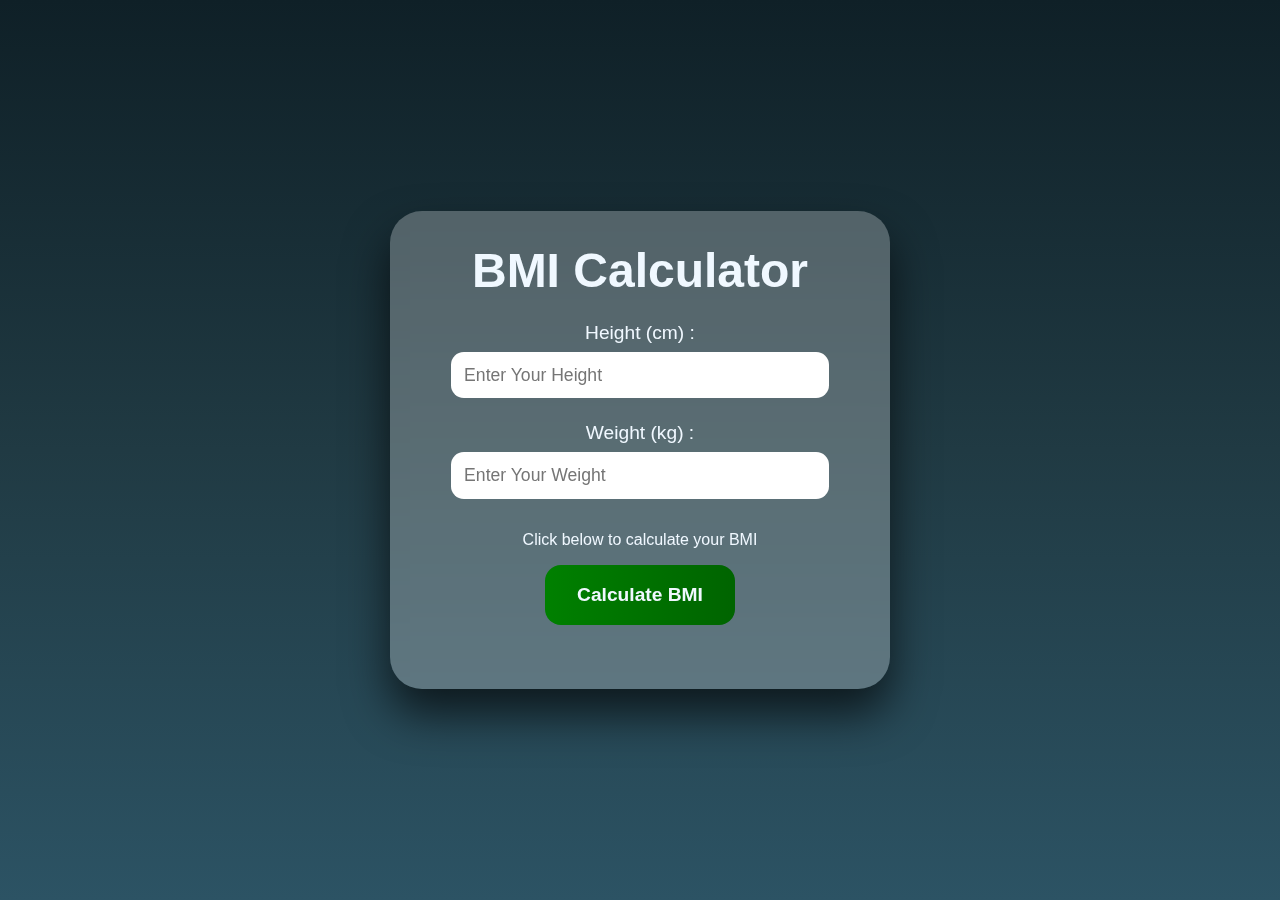
<file: bmi new.html>
<!DOCTYPE html>
<html lang="en">
  <head>
    <meta charset="UTF-8" />
    <meta name="viewport" content="width=device-width, initial-scale=1.0" />
    <title>BMI Calculator</title>
    <style>
        *{
            padding: 0;
            margin: 0;
            box-sizing: border-box;
        }

        body{
            background-image: linear-gradient(#0f2027, #203a43, #2c5364);
            background-repeat: no-repeat;
            height: 100vh;
            font-family: Arial, Helvetica, sans-serif;
            display: flex;
            align-items: center;
            justify-content: center;
        }

        .main{
            width: 500px;
            height: auto;
            margin-left: auto;
            margin-right: auto;
            display: flex;
            align-items: center;
            justify-content: center;
            text-align: center;
            flex-direction: column;
            border-radius: 2rem;
            background-color: hsla(0, 0%, 100%, 0.26);
            backdrop-filter: blur(8px);
            box-shadow: 0 25px 45px rgba(0, 0, 0, 0.651);
            color: aliceblue;
            padding: 2rem;
        }

        h1{
            font-size: 3rem;
            padding-bottom: 1rem;
        }

        .inputfields{
            display: flex;
            align-items: center;
            justify-content: center;
            flex-direction: column;
        }

        label{
            padding: 0.5rem;
            font-size: larger;
        }

        input{
            padding: 0.8rem;
            width:150%;
            border-radius: 0.8rem;
            border: none;
            font-size: 1.1rem;
        }

        .weight{
            padding-top: 1.5rem;
        }

        p{
            padding-top: 2rem;
        }

        button{
            padding: 1.2rem 2rem;
            margin-top: 1rem;
            margin-bottom: 2rem; 
            border-radius: 1rem;
            border: none;
            background-image: linear-gradient(to right, green, darkgreen);
            color: aliceblue;
            font-size: 1.2rem;
            font-weight: 600;
        }

        button:hover{
            cursor: pointer;
        }

        #result{
            font-size: 1.5rem;
        }


    </style>
  </head>
  <body>
    <div class="main" id="mainDiv">
      <h1>BMI Calculator</h1>

      <div class="inputfields">
        <label for="getHeight">Height (cm) :</label>
        <input type="text" id="getHeight" placeholder="Enter Your Height " />

        <label class="weight" for="getWeight">Weight (kg) :</label>
        <input type="text" id="getWeight" placeholder="Enter Your Weight " />
      </div>

      <p>Click below to calculate your BMI</p>

      <button onclick="calculateBMI()">Calculate BMI</button>

      <div id="result"></div>

      <script>
        function calculateBMI(){
            let heightinput = parseFloat(document.getElementById("getHeight").value);
            let weight = parseFloat(document.getElementById("getWeight").value);
            let result = document.getElementById("result");
            let mainDiv = document.getElementById("mainDiv");

            if (isNaN(heightinput) || isNaN(weight) || heightinput <= 0 || weight <= 0) {
                result.textContent = "Please enter valid height and weight.";
                return;
            }

            let height = heightinput/100;

            let bmi = weight/(height*height);

            let category = "";
            if(bmi < 18.5){
                category = "Under weight";
                mainDiv.style.boxShadow = "10px 10px 45px red";
            } else if(bmi < 24.9){
                category = "Normal Weight";
                mainDiv.style.boxShadow = "10px 10px 45px green";
            } else if (bmi < 29.9) {
                category = "Overweight";
                mainDiv.style.boxShadow = "10px 10px 45px red";
            } else {
                category = "Obesity";
                mainDiv.style.boxShadow = "10px 10px 45px red";
            }

            result.innerHTML = `Your BMI is: ${bmi.toFixed(2)} (${category})`;
        }
      </script>
    </div>
  </body>
</html>
</file>
